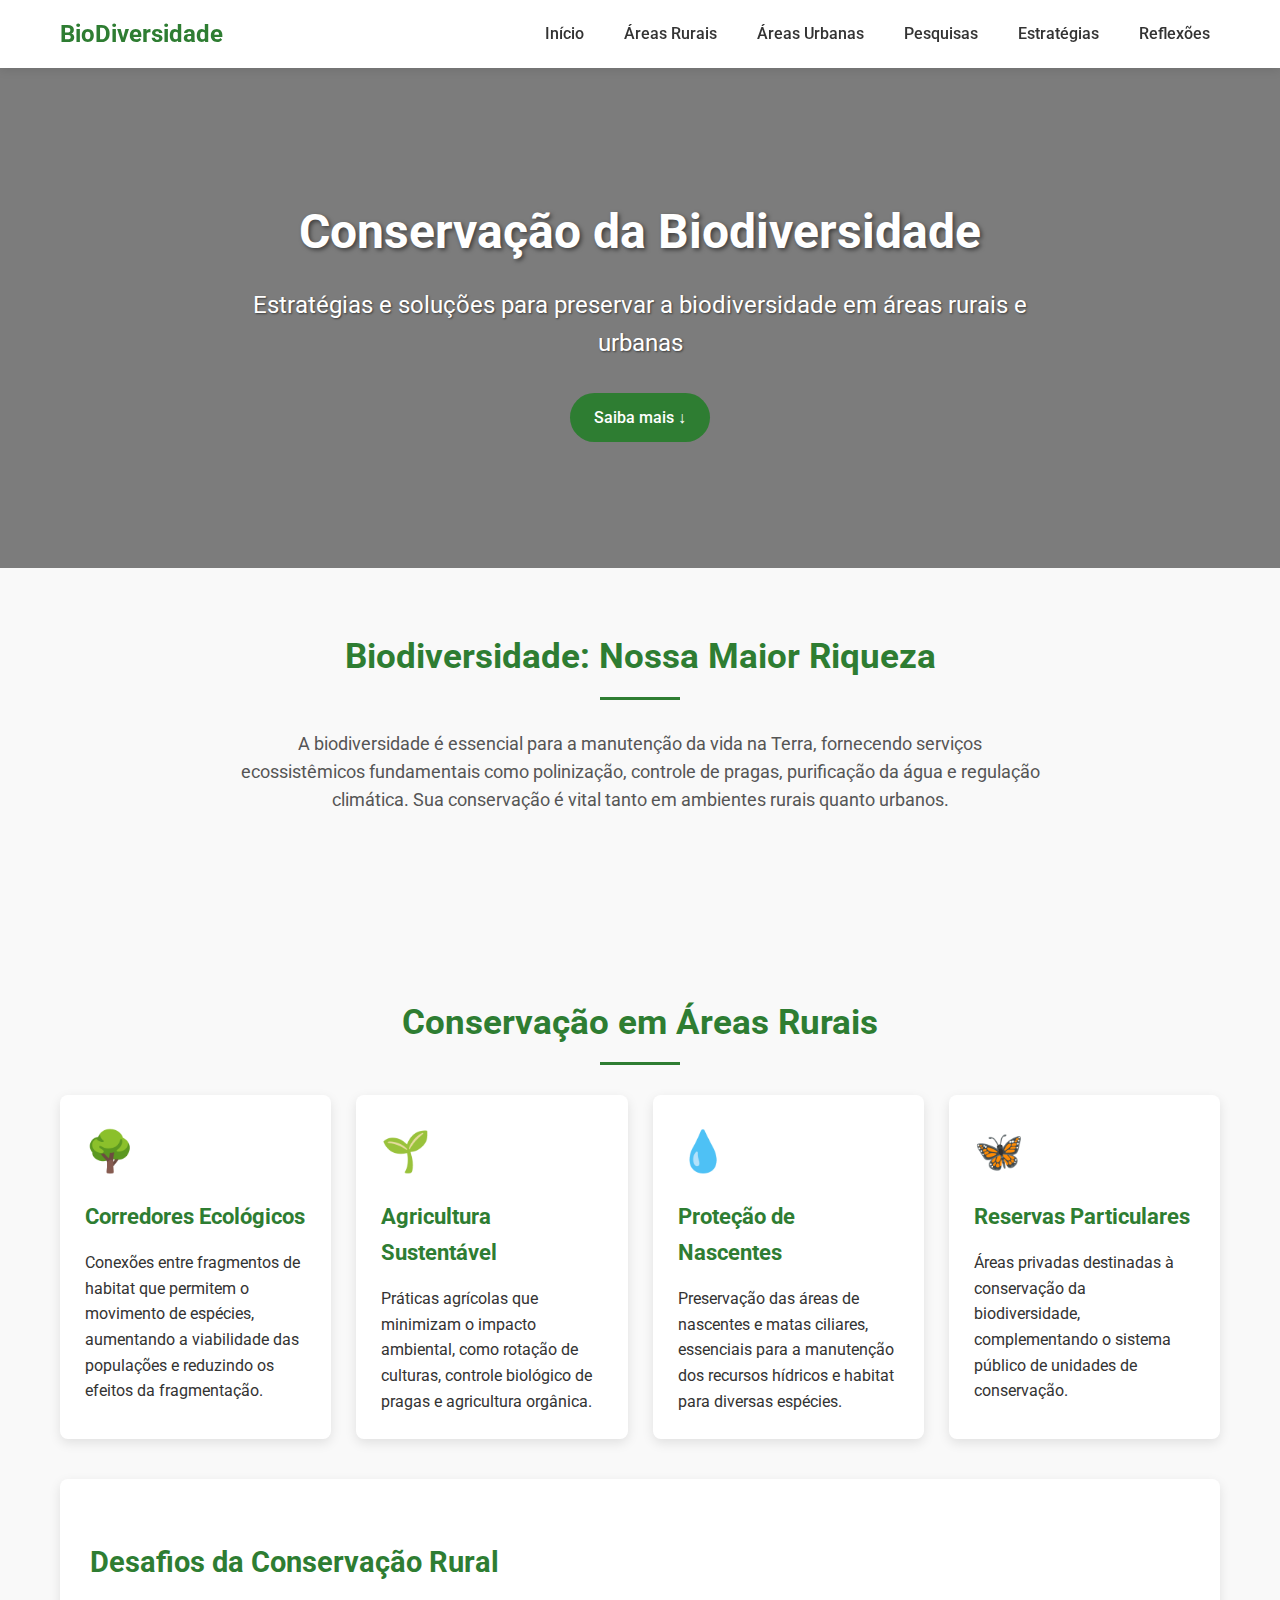
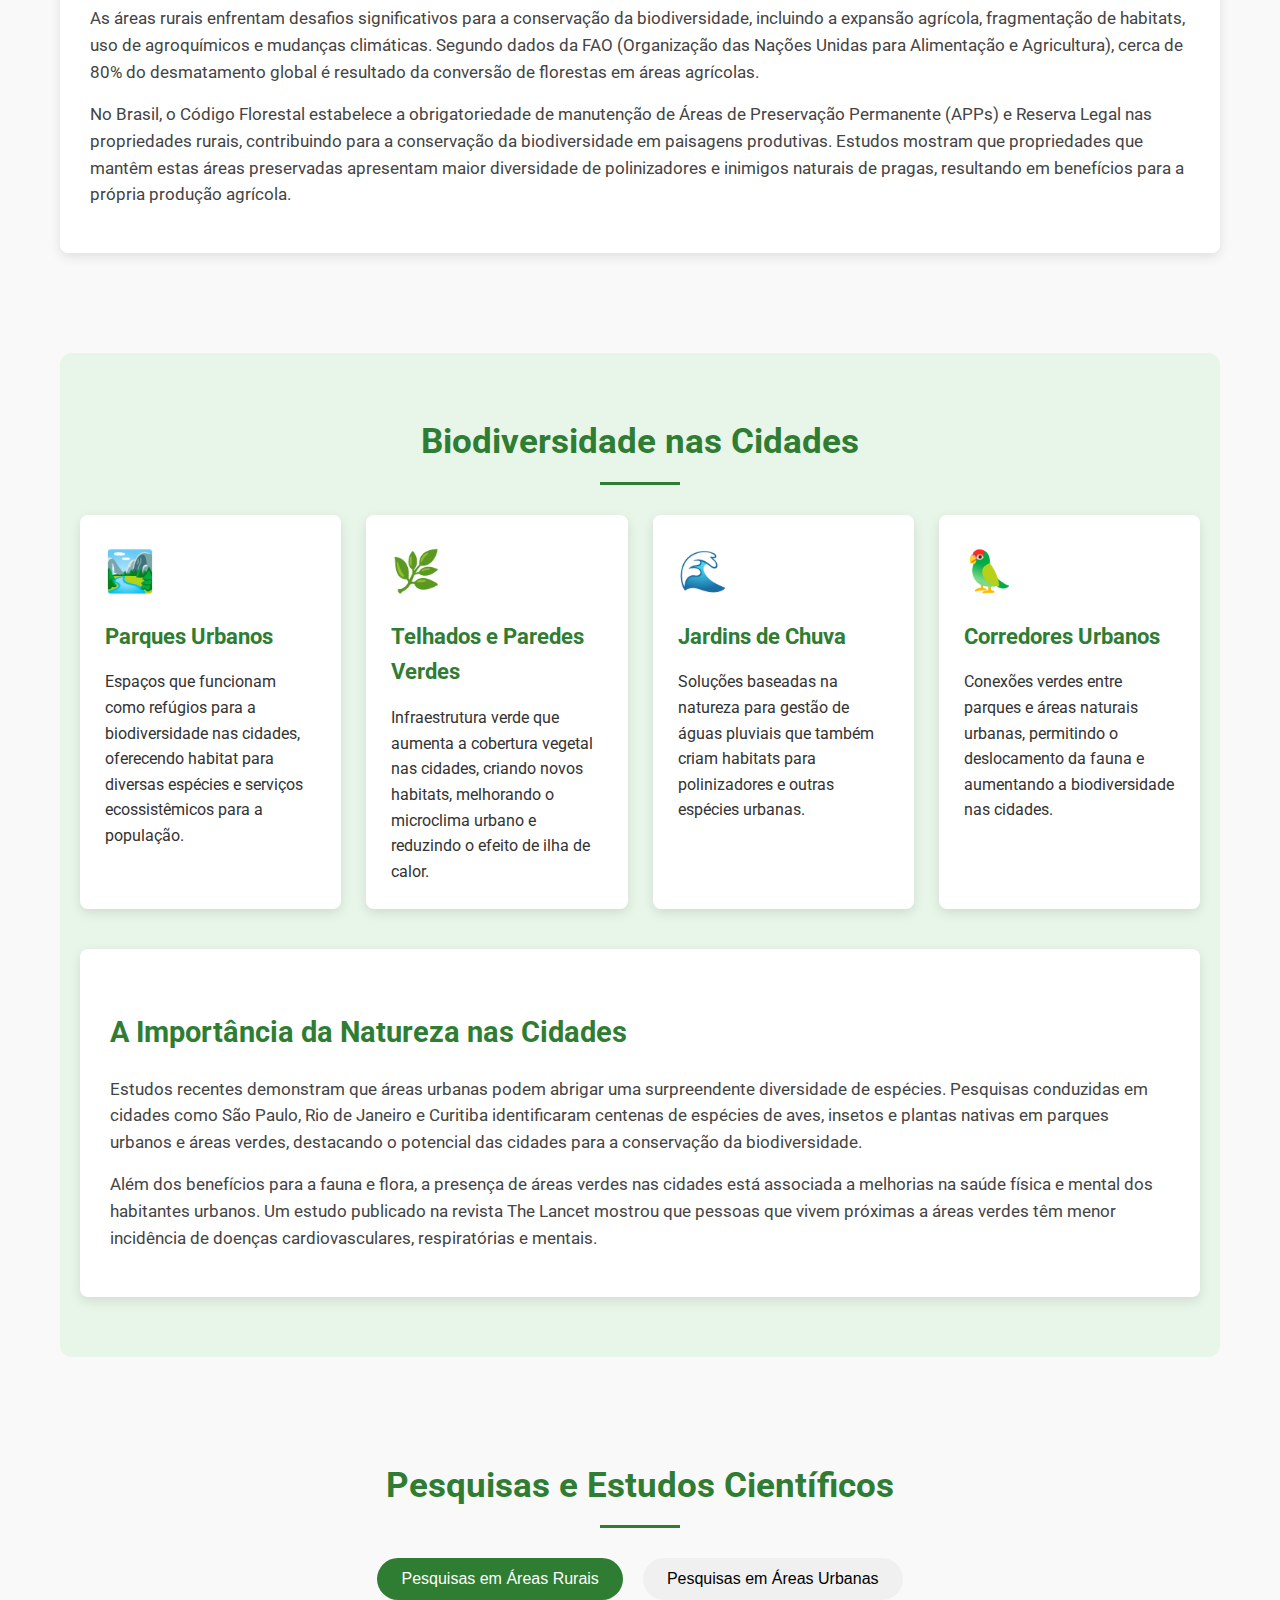
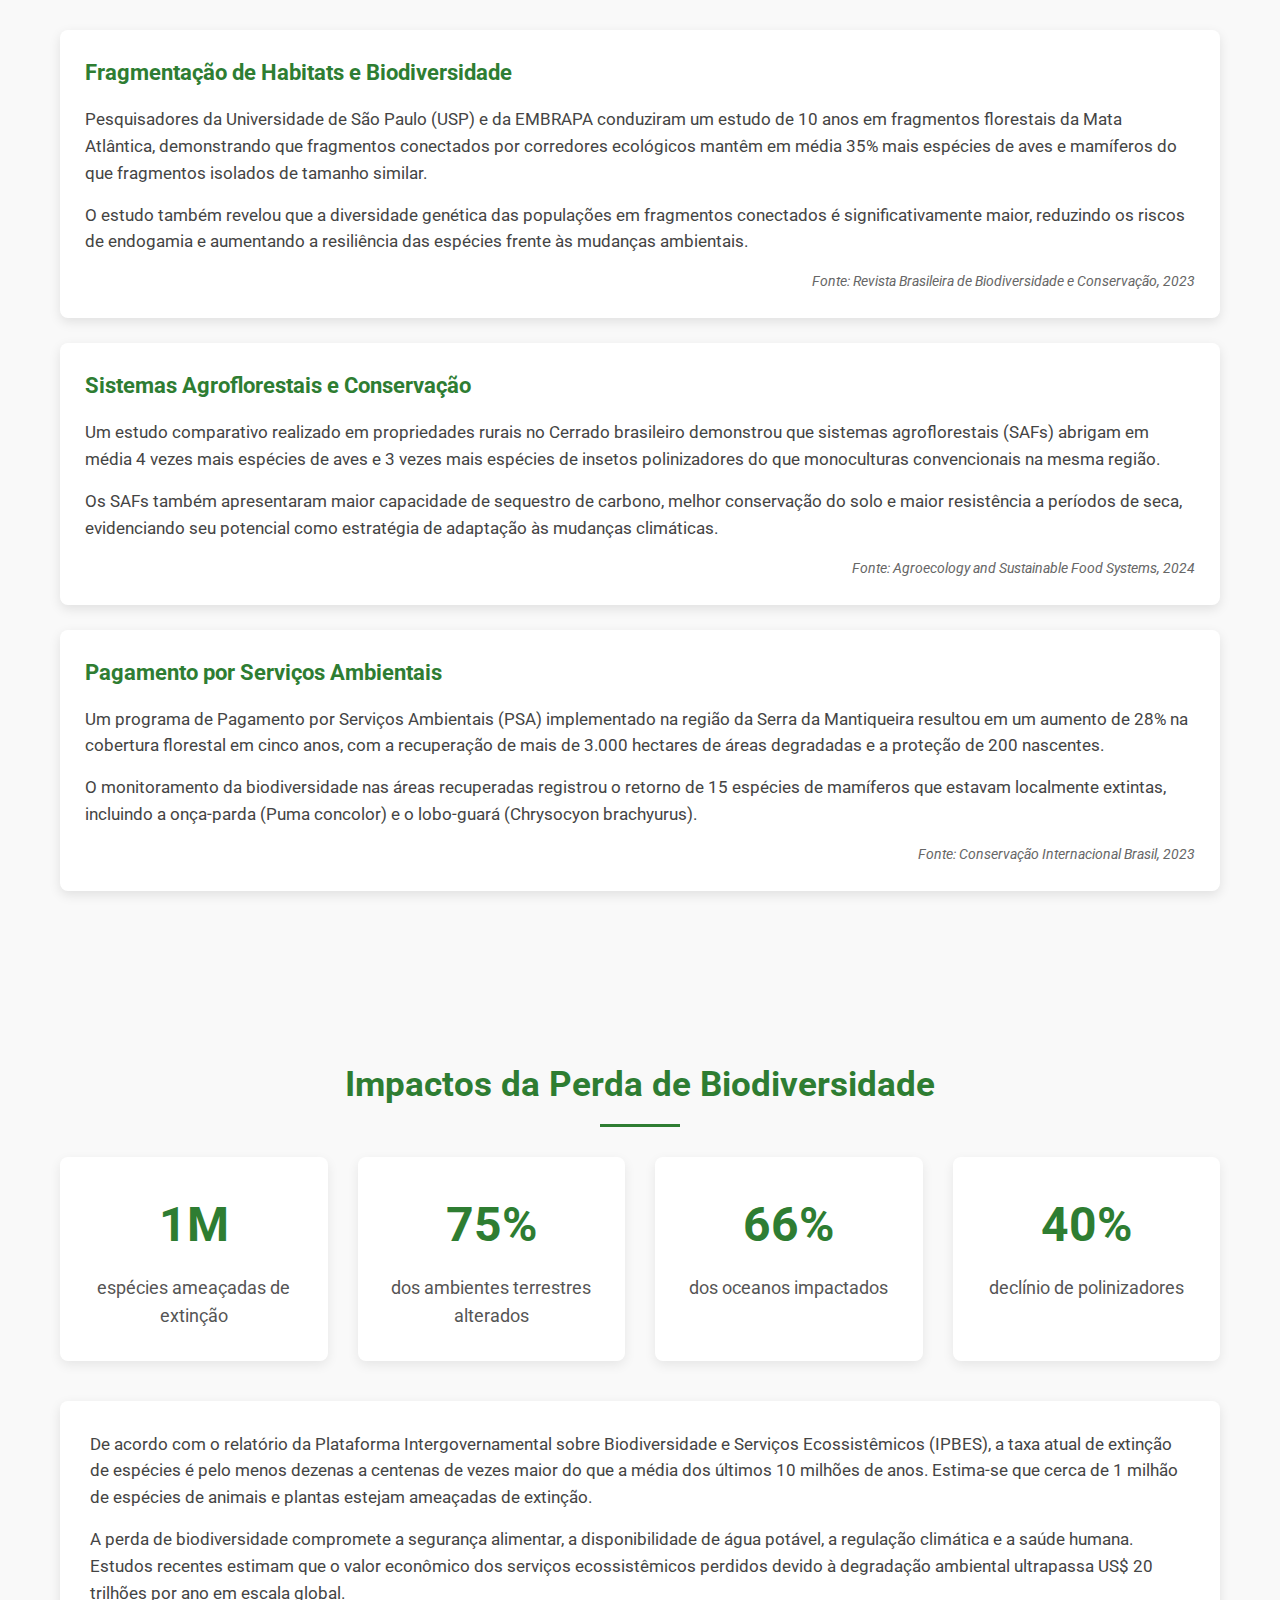
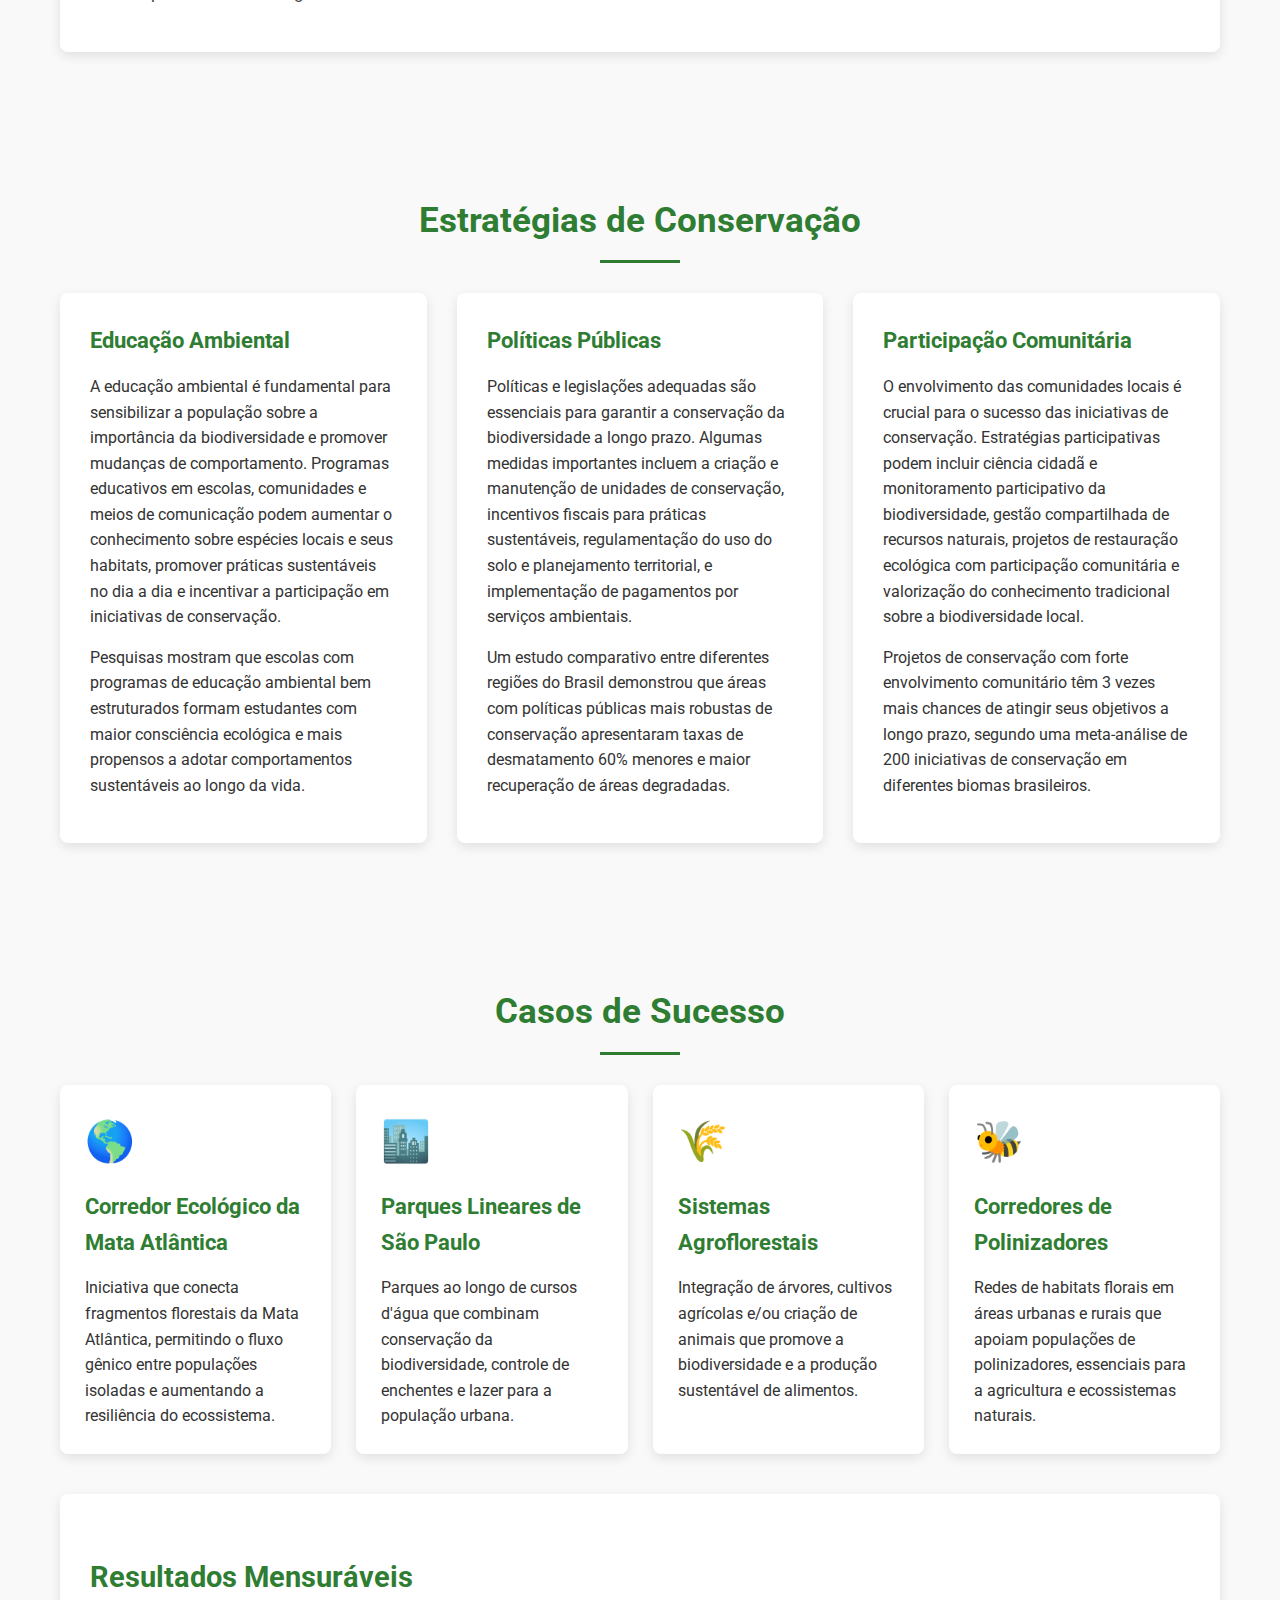
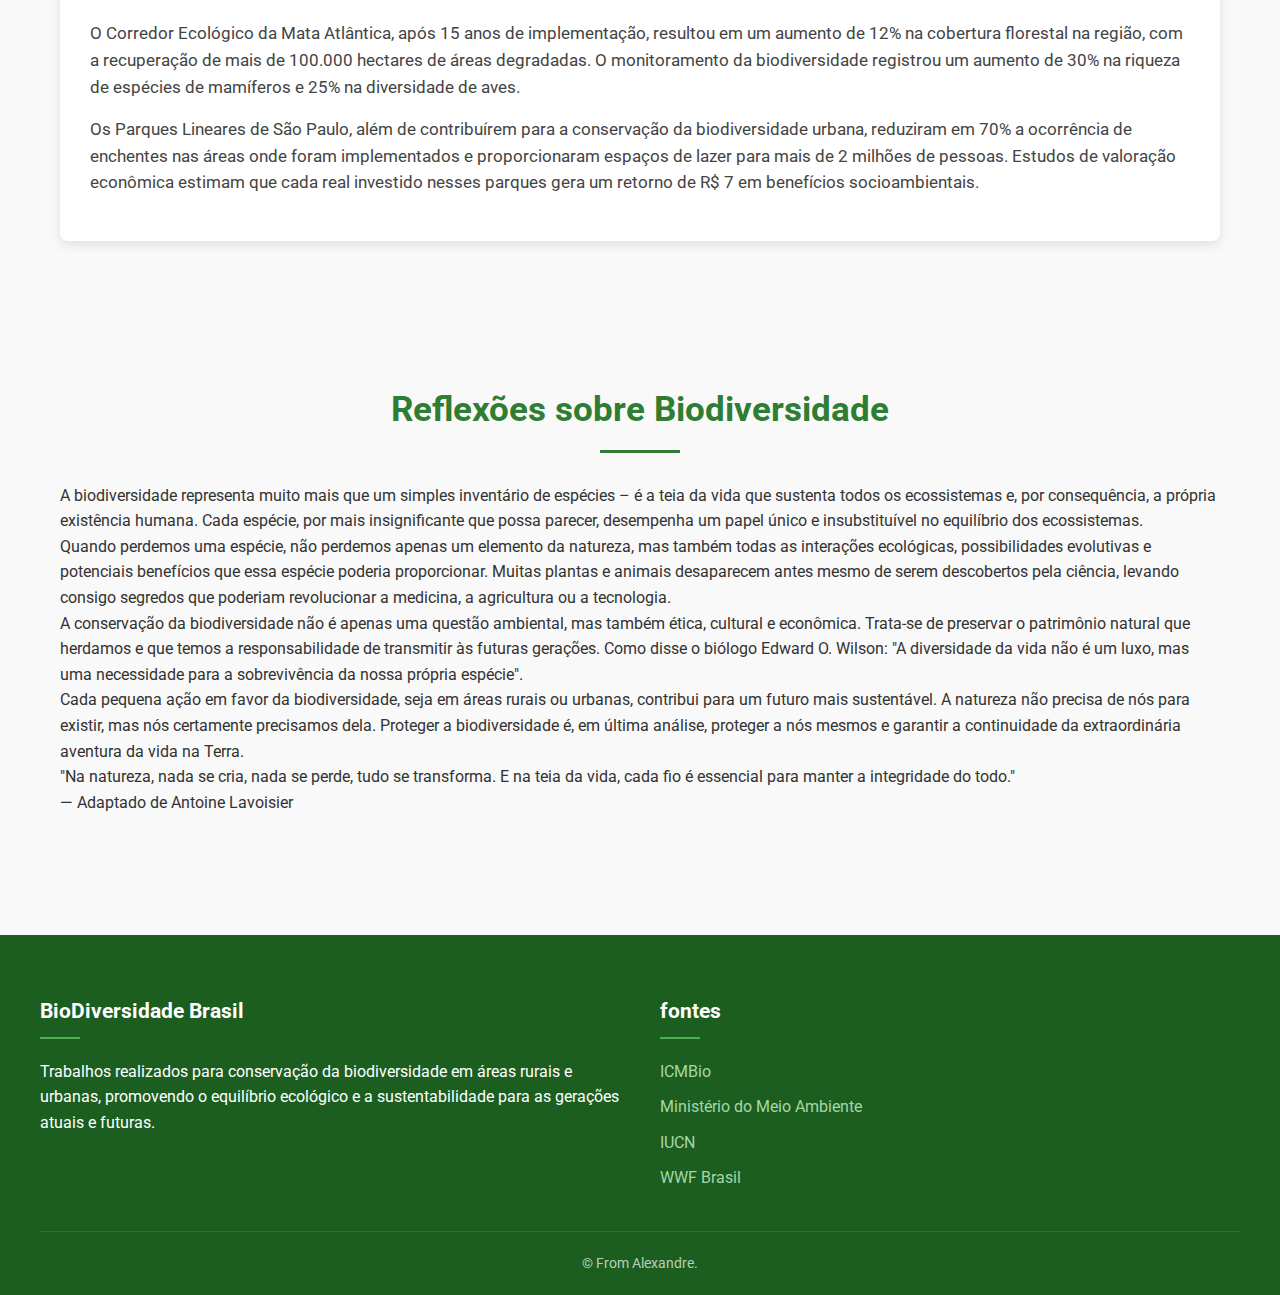
<file: index.html>
<!DOCTYPE html>
<html lang="pt-BR">
<head>
    <meta charset="UTF-8">
    <meta name="viewport" content="width=device-width, initial-scale=1.0">
    <title>Conservação da Biodiversidade</title>
    <link rel="stylesheet" href="styles.css">
    <link rel="stylesheet" href="https://fonts.googleapis.com/css2?family=Roboto:wght@300;400;500;700&display=swap">
</head>
<body>
    <header>
        <nav>
            <div class="logo">BioDiversidade</div>
            <ul class="menu">
                <li><a href="#inicio">Início</a></li>
                <li><a href="#rural">Áreas Rurais</a></li>
                <li><a href="#urbano">Áreas Urbanas</a></li>
                <li><a href="#pesquisas">Pesquisas</a></li>
                <li><a href="#estrategias">Estratégias</a></li>
                <li><a href="#reflexoes">Reflexões</a></li>
            </ul>
        </nav>
    </header>

    <section id="banner">
        <div class="banner-overlay">
            <h1>Conservação da Biodiversidade</h1>
            <p>Estratégias e soluções para preservar a biodiversidade em áreas rurais e urbanas</p>
            <a href="#inicio" class="btn-saiba-mais">Saiba mais ↓</a>
        </div>
    </section>

    <main>
        <section id="inicio" class="secao">
            <h2>Biodiversidade: Nossa Maior Riqueza</h2>
            <p class="descricao">
                A biodiversidade é essencial para a manutenção da vida na Terra, fornecendo serviços ecossistêmicos 
                fundamentais como polinização, controle de pragas, purificação da água e regulação climática. 
                Sua conservação é vital tanto em ambientes rurais quanto urbanos.
            </p>
        </section>

        <section id="rural" class="secao">
            <h2>Conservação em Áreas Rurais</h2>
            <div class="cards">
                <div class="card">
                    <div class="card-icon">🌳</div>
                    <h3>Corredores Ecológicos</h3>
                    <p>Conexões entre fragmentos de habitat que permitem o movimento de espécies, aumentando a viabilidade das populações e reduzindo os efeitos da fragmentação.</p>
                </div>
                <div class="card">
                    <div class="card-icon">🌱</div>
                    <h3>Agricultura Sustentável</h3>
                    <p>Práticas agrícolas que minimizam o impacto ambiental, como rotação de culturas, controle biológico de pragas e agricultura orgânica.</p>
                </div>
                <div class="card">
                    <div class="card-icon">💧</div>
                    <h3>Proteção de Nascentes</h3>
                    <p>Preservação das áreas de nascentes e matas ciliares, essenciais para a manutenção dos recursos hídricos e habitat para diversas espécies.</p>
                </div>
                <div class="card">
                    <div class="card-icon">🦋</div>
                    <h3>Reservas Particulares</h3>
                    <p>Áreas privadas destinadas à conservação da biodiversidade, complementando o sistema público de unidades de conservação.</p>
                </div>
            </div>
            
            <div class="rural-content">
                <h3 class="subtitulo">Desafios da Conservação Rural</h3>
                <p>
                    As áreas rurais enfrentam desafios significativos para a conservação da biodiversidade, incluindo a expansão 
                    agrícola, fragmentação de habitats, uso de agroquímicos e mudanças climáticas. Segundo dados da FAO (Organização 
                    das Nações Unidas para Alimentação e Agricultura), cerca de 80% do desmatamento global é resultado da conversão 
                    de florestas em áreas agrícolas.
                </p>
                <p>
                    No Brasil, o Código Florestal estabelece a obrigatoriedade de manutenção de Áreas de Preservação Permanente (APPs) 
                    e Reserva Legal nas propriedades rurais, contribuindo para a conservação da biodiversidade em paisagens produtivas. 
                    Estudos mostram que propriedades que mantêm estas áreas preservadas apresentam maior diversidade de polinizadores 
                    e inimigos naturais de pragas, resultando em benefícios para a própria produção agrícola.
                </p>
            </div>
        </section>

        <section id="urbano" class="secao estatisticas">
            <h2>Biodiversidade nas Cidades</h2>
            <div class="cards">
                <div class="card">
                    <div class="card-icon">🏞️</div>
                    <h3>Parques Urbanos</h3>
                    <p>Espaços que funcionam como refúgios para a biodiversidade nas cidades, oferecendo habitat para diversas espécies e serviços ecossistêmicos para a população.</p>
                </div>
                <div class="card">
                    <div class="card-icon">🌿</div>
                    <h3>Telhados e Paredes Verdes</h3>
                    <p>Infraestrutura verde que aumenta a cobertura vegetal nas cidades, criando novos habitats, melhorando o microclima urbano e reduzindo o efeito de ilha de calor.</p>
                </div>
                <div class="card">
                    <div class="card-icon">🌊</div>
                    <h3>Jardins de Chuva</h3>
                    <p>Soluções baseadas na natureza para gestão de águas pluviais que também criam habitats para polinizadores e outras espécies urbanas.</p>
                </div>
                <div class="card">
                    <div class="card-icon">🦜</div>
                    <h3>Corredores Urbanos</h3>
                    <p>Conexões verdes entre parques e áreas naturais urbanas, permitindo o deslocamento da fauna e aumentando a biodiversidade nas cidades.</p>
                </div>
            </div>
            
            <div class="urbano-content">
                <h3 class="subtitulo">A Importância da Natureza nas Cidades</h3>
                <p>
                    Estudos recentes demonstram que áreas urbanas podem abrigar uma surpreendente diversidade de espécies. 
                    Pesquisas conduzidas em cidades como São Paulo, Rio de Janeiro e Curitiba identificaram centenas de espécies 
                    de aves, insetos e plantas nativas em parques urbanos e áreas verdes, destacando o potencial das cidades 
                    para a conservação da biodiversidade.
                </p>
                <p>
                    Além dos benefícios para a fauna e flora, a presença de áreas verdes nas cidades está associada a melhorias 
                    na saúde física e mental dos habitantes urbanos. Um estudo publicado na revista The Lancet mostrou que pessoas 
                    que vivem próximas a áreas verdes têm menor incidência de doenças cardiovasculares, respiratórias e mentais.
                </p>
            </div>
        </section>

        <section id="pesquisas" class="secao">
            <h2>Pesquisas e Estudos Científicos</h2>
            
            <div class="pesquisas-tabs">
                <div class="tab-buttons">
                    <button class="tab-button active" data-tab="rural-tab">Pesquisas em Áreas Rurais</button>
                    <button class="tab-button" data-tab="urbano-tab">Pesquisas em Áreas Urbanas</button>
                </div>
                
                <div class="tab-content active" id="rural-tab">
                    <div class="pesquisa-item">
                        <h3>Fragmentação de Habitats e Biodiversidade</h3>
                        <p>
                            Pesquisadores da Universidade de São Paulo (USP) e da EMBRAPA conduziram um estudo de 10 anos em fragmentos 
                            florestais da Mata Atlântica, demonstrando que fragmentos conectados por corredores ecológicos mantêm em média 
                            35% mais espécies de aves e mamíferos do que fragmentos isolados de tamanho similar.
                        </p>
                        <p>
                            O estudo também revelou que a diversidade genética das populações em fragmentos conectados é significativamente 
                            maior, reduzindo os riscos de endogamia e aumentando a resiliência das espécies frente às mudanças ambientais.
                        </p>
                        <div class="pesquisa-fonte">Fonte: Revista Brasileira de Biodiversidade e Conservação, 2023</div>
                    </div>
                    
                    <div class="pesquisa-item">
                        <h3>Sistemas Agroflorestais e Conservação</h3>
                        <p>
                            Um estudo comparativo realizado em propriedades rurais no Cerrado brasileiro demonstrou que sistemas agroflorestais 
                            (SAFs) abrigam em média 4 vezes mais espécies de aves e 3 vezes mais espécies de insetos polinizadores do que 
                            monoculturas convencionais na mesma região.
                        </p>
                        <p>
                            Os SAFs também apresentaram maior capacidade de sequestro de carbono, melhor conservação do solo e maior 
                            resistência a períodos de seca, evidenciando seu potencial como estratégia de adaptação às mudanças climáticas.
                        </p>
                        <div class="pesquisa-fonte">Fonte: Agroecology and Sustainable Food Systems, 2024</div>
                    </div>
                    
                    <div class="pesquisa-item">
                        <h3>Pagamento por Serviços Ambientais</h3>
                        <p>
                            Um programa de Pagamento por Serviços Ambientais (PSA) implementado na região da Serra da Mantiqueira resultou 
                            em um aumento de 28% na cobertura florestal em cinco anos, com a recuperação de mais de 3.000 hectares de áreas 
                            degradadas e a proteção de 200 nascentes.
                        </p>
                        <p>
                            O monitoramento da biodiversidade nas áreas recuperadas registrou o retorno de 15 espécies de mamíferos que 
                            estavam localmente extintas, incluindo a onça-parda (Puma concolor) e o lobo-guará (Chrysocyon brachyurus).
                        </p>
                        <div class="pesquisa-fonte">Fonte: Conservação Internacional Brasil, 2023</div>
                    </div>
                </div>
                
                <div class="tab-content" id="urbano-tab">
                    <div class="pesquisa-item">
                        <h3>Biodiversidade em Parques Urbanos</h3>
                        <p>
                            Um levantamento realizado em 20 parques urbanos de diferentes tamanhos em São Paulo identificou mais de 
                            300 espécies de aves, 150 espécies de borboletas e 400 espécies de plantas nativas, demonstrando o 
                            potencial das áreas verdes urbanas para a conservação da biodiversidade.
                        </p>
                        <p>
                            O estudo revelou que parques com maior diversidade de ambientes (lagos, bosques, áreas abertas) e com 
                            vegetação nativa apresentam maior riqueza de espécies, destacando a importância do planejamento e manejo 
                            adequado desses espaços.
                        </p>
                        <div class="pesquisa-fonte">Fonte: Instituto de Biociências da USP, 2023</div>
                    </div>
                    
                    <div class="pesquisa-item">
                        <h3>Infraestrutura Verde e Serviços Ecossistêmicos</h3>
                        <p>
                            Pesquisadores da Universidade Federal do Rio de Janeiro (UFRJ) quantificaram os serviços ecossistêmicos 
                            fornecidos pela infraestrutura verde urbana, demonstrando que cada hectare de área verde bem manejada 
                            pode filtrar até 100 kg de poluentes atmosféricos por ano, reduzir a temperatura local em até 4°C e 
                            absorver até 300 mil litros de água pluvial.
                        </p>
                        <p>
                            O estudo também estimou o valor econômico desses serviços, concluindo que cada real investido em 
                            infraestrutura verde urbana gera uma economia de R$ 5 a R$ 10 em custos de saúde pública, gestão de 
                            enchentes e energia para climatização.
                        </p>
                        <div class="pesquisa-fonte">Fonte: Revista Brasileira de Gestão Urbana, 2024</div>
                    </div>
                    
                    <div class="pesquisa-item">
                        <h3>Jardins Comunitários e Engajamento Social</h3>
                        <p>
                            Um estudo de caso sobre jardins comunitários em Curitiba demonstrou que, além de aumentar a biodiversidade 
                            urbana, esses espaços promovem maior coesão social, educação ambiental e segurança alimentar. Os 15 jardins 
                            comunitários estudados abrigavam em média 70 espécies de plantas, incluindo muitas espécies nativas e 
                            variedades tradicionais de hortaliças.
                        </p>
                        <p>
                            O monitoramento participativo da biodiversidade nesses jardins registrou um aumento de 45% na abundância 
                            de polinizadores e 30% na diversidade de aves em comparação com áreas urbanas similares sem jardins.
                        </p>
                        <div class="pesquisa-fonte">Fonte: Urban Ecosystems, 2023</div>
                    </div>
                </div>
            </div>
        </section>

        <section id="impactos" class="secao">
            <h2>Impactos da Perda de Biodiversidade</h2>
            <div class="numeros">
                <div class="numero-item">
                    <div class="numero">1M</div>
                    <div class="numero-descricao">espécies ameaçadas de extinção</div>
                </div>
                <div class="numero-item">
                    <div class="numero">75%</div>
                    <div class="numero-descricao">dos ambientes terrestres alterados</div>
                </div>
                <div class="numero-item">
                    <div class="numero">66%</div>
                    <div class="numero-descricao">dos oceanos impactados</div>
                </div>
                <div class="numero-item">
                    <div class="numero">40%</div>
                    <div class="numero-descricao">declínio de polinizadores</div>
                </div>
            </div>
            
            <div class="impactos-content">
                <p>
                    De acordo com o relatório da Plataforma Intergovernamental sobre Biodiversidade e Serviços Ecossistêmicos (IPBES), 
                    a taxa atual de extinção de espécies é pelo menos dezenas a centenas de vezes maior do que a média dos últimos 
                    10 milhões de anos. Estima-se que cerca de 1 milhão de espécies de animais e plantas estejam ameaçadas de extinção.
                </p>
                <p>
                    A perda de biodiversidade compromete a segurança alimentar, a disponibilidade de água potável, a regulação climática 
                    e a saúde humana. Estudos recentes estimam que o valor econômico dos serviços ecossistêmicos perdidos devido à 
                    degradação ambiental ultrapassa US$ 20 trilhões por ano em escala global.
                </p>
            </div>
        </section>

        <section id="estrategias" class="secao">
            <h2>Estratégias de Conservação</h2>
            <div class="sustentabilidade-cards">
                <div class="sustentabilidade-card">
                    <h3>Educação Ambiental</h3>
                    <p>
                        A educação ambiental é fundamental para sensibilizar a população sobre a importância da biodiversidade 
                        e promover mudanças de comportamento. Programas educativos em escolas, comunidades e meios de comunicação 
                        podem aumentar o conhecimento sobre espécies locais e seus habitats, promover práticas sustentáveis no 
                        dia a dia e incentivar a participação em iniciativas de conservação.
                    </p>
                    <p>
                        Pesquisas mostram que escolas com programas de educação ambiental bem estruturados formam estudantes com 
                        maior consciência ecológica e mais propensos a adotar comportamentos sustentáveis ao longo da vida.
                    </p>
                </div>
                <div class="sustentabilidade-card">
                    <h3>Políticas Públicas</h3>
                    <p>
                        Políticas e legislações adequadas são essenciais para garantir a conservação da biodiversidade a longo prazo. 
                        Algumas medidas importantes incluem a criação e manutenção de unidades de conservação, incentivos fiscais para 
                        práticas sustentáveis, regulamentação do uso do solo e planejamento territorial, e implementação de pagamentos 
                        por serviços ambientais.
                    </p>
                    <p>
                        Um estudo comparativo entre diferentes regiões do Brasil demonstrou que áreas com políticas públicas mais 
                        robustas de conservação apresentaram taxas de desmatamento 60% menores e maior recuperação de áreas degradadas.
                    </p>
                </div>
                <div class="sustentabilidade-card">
                    <h3>Participação Comunitária</h3>
                    <p>
                        O envolvimento das comunidades locais é crucial para o sucesso das iniciativas de conservação. 
                        Estratégias participativas podem incluir ciência cidadã e monitoramento participativo da biodiversidade, 
                        gestão compartilhada de recursos naturais, projetos de restauração ecológica com participação comunitária 
                        e valorização do conhecimento tradicional sobre a biodiversidade local.
                    </p>
                    <p>
                        Projetos de conservação com forte envolvimento comunitário têm 3 vezes mais chances de atingir seus objetivos 
                        a longo prazo, segundo uma meta-análise de 200 iniciativas de conservação em diferentes biomas brasileiros.
                    </p>
                </div>
            </div>
        </section>

        <section id="casos" class="secao">
            <h2>Casos de Sucesso</h2>
            <div class="cards">
                <div class="card">
                    <div class="card-icon">🌎</div>
                    <h3>Corredor Ecológico da Mata Atlântica</h3>
                    <p>Iniciativa que conecta fragmentos florestais da Mata Atlântica, permitindo o fluxo gênico entre populações isoladas e aumentando a resiliência do ecossistema.</p>
                </div>
                <div class="card">
                    <div class="card-icon">🏙️</div>
                    <h3>Parques Lineares de São Paulo</h3>
                    <p>Parques ao longo de cursos d'água que combinam conservação da biodiversidade, controle de enchentes e lazer para a população urbana.</p>
                </div>
                <div class="card">
                    <div class="card-icon">🌾</div>
                    <h3>Sistemas Agroflorestais</h3>
                    <p>Integração de árvores, cultivos agrícolas e/ou criação de animais que promove a biodiversidade e a produção sustentável de alimentos.</p>
                </div>
                <div class="card">
                    <div class="card-icon">🐝</div>
                    <h3>Corredores de Polinizadores</h3>
                    <p>Redes de habitats florais em áreas urbanas e rurais que apoiam populações de polinizadores, essenciais para a agricultura e ecossistemas naturais.</p>
                </div>
            </div>
            
            <div class="casos-detalhes">
                <h3 class="subtitulo">Resultados Mensuráveis</h3>
                <p>
                    O Corredor Ecológico da Mata Atlântica, após 15 anos de implementação, resultou em um aumento de 12% na cobertura 
                    florestal na região, com a recuperação de mais de 100.000 hectares de áreas degradadas. O monitoramento da 
                    biodiversidade registrou um aumento de 30% na riqueza de espécies de mamíferos e 25% na diversidade de aves.
                </p>
                <p>
                    Os Parques Lineares de São Paulo, além de contribuírem para a conservação da biodiversidade urbana, reduziram 
                    em 70% a ocorrência de enchentes nas áreas onde foram implementados e proporcionaram espaços de lazer para mais 
                    de 2 milhões de pessoas. Estudos de valoração econômica estimam que cada real investido nesses parques gera um 
                    retorno de R$ 7 em benefícios socioambientais.
                </p>
            </div>
        </section>

        <section id="reflexoes" class="secao">
            <h2>Reflexões sobre Biodiversidade</h2>
            <div class="reflexoes-container">
                <div class="reflexao-texto">
                    <p>
                        A biodiversidade representa muito mais que um simples inventário de espécies – é a teia da vida que sustenta 
                        todos os ecossistemas e, por consequência, a própria existência humana. Cada espécie, por mais insignificante 
                        que possa parecer, desempenha um papel único e insubstituível no equilíbrio dos ecossistemas.
                    </p>
                    <p>
                        Quando perdemos uma espécie, não perdemos apenas um elemento da natureza, mas também todas as interações 
                        ecológicas, possibilidades evolutivas e potenciais benefícios que essa espécie poderia proporcionar. 
                        Muitas plantas e animais desaparecem antes mesmo de serem descobertos pela ciência, levando consigo 
                        segredos que poderiam revolucionar a medicina, a agricultura ou a tecnologia.
                    </p>
                    <p>
                        A conservação da biodiversidade não é apenas uma questão ambiental, mas também ética, cultural e econômica. 
                        Trata-se de preservar o patrimônio natural que herdamos e que temos a responsabilidade de transmitir às 
                        futuras gerações. Como disse o biólogo Edward O. Wilson: "A diversidade da vida não é um luxo, mas uma 
                        necessidade para a sobrevivência da nossa própria espécie".
                    </p>
                    <p>
                        Cada pequena ação em favor da biodiversidade, seja em áreas rurais ou urbanas, contribui para um futuro 
                        mais sustentável. A natureza não precisa de nós para existir, mas nós certamente precisamos dela. 
                        Proteger a biodiversidade é, em última análise, proteger a nós mesmos e garantir a continuidade da 
                        extraordinária aventura da vida na Terra.
                    </p>
                </div>
                <div class="reflexao-citacao">
                    <blockquote>
                        "Na natureza, nada se cria, nada se perde, tudo se transforma. E na teia da vida, cada fio é essencial 
                        para manter a integridade do todo."
                    </blockquote>
                    <div class="citacao-autor">— Adaptado de Antoine Lavoisier</div>
                </div>
            </div>
        </section>
    </main>

    <footer>
        <div class="footer-container">
            <div class="footer-col">
                <h3>BioDiversidade Brasil</h3>
                <p>
                    Trabalhos realizados  para conservação da biodiversidade em áreas rurais e urbanas, promovendo o equilíbrio 
                    ecológico e a sustentabilidade para as gerações atuais e futuras.
                </p>
            </div>
            <div class="footer-col">
                <h3>fontes</h3>
                <ul>
                    <li><a href="https://www.gov.br/icmbio/pt-br" target="_blank">ICMBio</a></li>
                    <li><a href="https://www.gov.br/mma/pt-br" target="_blank">Ministério do Meio Ambiente</a></li>
                    <li><a href="https://www.iucn.org/" target="_blank">IUCN</a></li>
                    <li><a href="https://www.wwf.org.br/" target="_blank">WWF Brasil</a></li>
                </ul>
            </div>
            
        </div>
        <div class="copyright">
            <p>&copy; From Alexandre.</p>
        </div>
    </footer>

    
</body>
</html>
</file>
<file: styles.css>
* {
    margin: 0;
    padding: 0;
    box-sizing: border-box;
}

body {
    font-family: 'Roboto', sans-serif;
    line-height: 1.6;
    color: #333;
    background-color: #f9f9f9;
}

a {
    text-decoration: none;
    color: inherit;
}

ul {
    list-style: none;
}

header {
    background-color: #fff;
    box-shadow: 0 2px 10px rgba(0, 0, 0, 0.1);
    position: sticky;
    top: 0;
    z-index: 100;
}

nav {
    display: flex;
    justify-content: space-between;
    align-items: center;
    max-width: 1200px;
    margin: 0 auto;
    padding: 15px 20px;
}

.logo {
    font-size: 1.5rem;
    font-weight: 700;
    color: #2e7d32;
}

.menu {
    display: flex;
    gap: 20px;
}

.menu a {
    font-weight: 500;
    padding: 5px 10px;
    border-radius: 4px;
    transition: background-color 0.3s;
}

.menu a:hover {
    background-color: #e8f5e9;
    color: #2e7d32;
}

#banner {
    height: 500px;
    background-image: url('https://images.unsplash.com/photo-1625246333195-78d9c38ad449?ixlib=rb-4.0.3&ixid=M3wxMjA3fDB8MHxwaG90by1wYWdlfHx8fGVufDB8fHx8fA%3D%3D&auto=format&fit=crop&w=1470&q=80');
    background-size: cover;
    background-position: center;
    position: relative;
}

.banner-overlay {
    position: absolute;
    top: 0;
    left: 0;
    width: 100%;
    height: 100%;
    background-color: rgba(0, 0, 0, 0.5);
    display: flex;
    flex-direction: column;
    justify-content: center;
    align-items: center;
    text-align: center;
    color: white;
    padding: 20px;
}

.banner-overlay h1 {
    font-size: 3rem;
    margin-bottom: 15px;
    text-shadow: 2px 2px 4px rgba(0, 0, 0, 0.5);
}

.banner-overlay p {
    font-size: 1.5rem;
    max-width: 800px;
    margin-bottom: 30px;
    text-shadow: 1px 1px 2px rgba(0, 0, 0, 0.5);
}

.btn-saiba-mais {
    background-color: #2e7d32;
    color: white;
    padding: 12px 24px;
    border-radius: 30px;
    font-weight: 500;
    transition: background-color 0.3s, transform 0.3s;
    display: inline-block;
}

.btn-saiba-mais:hover {
    background-color: #1b5e20;
    transform: translateY(-3px);
}

main {
    max-width: 1200px;
    margin: 0 auto;
    padding: 20px;
}

.secao {
    margin-bottom: 60px;
    padding: 40px 0;
}

.secao h2 {
    text-align: center;
    font-size: 2.2rem;
    margin-bottom: 30px;
    color: #2e7d32;
    position: relative;
    padding-bottom: 15px;
}

.secao h2::after {
    content: '';
    position: absolute;
    bottom: 0;
    left: 50%;
    transform: translateX(-50%);
    width: 80px;
    height: 3px;
    background-color: #2e7d32;
}

.subtitulo {
    font-size: 1.8rem;
    color: #2e7d32;
    margin: 30px 0 20px;
}

.descricao {
    text-align: center;
    max-width: 800px;
    margin: 0 auto 40px;
    font-size: 1.1rem;
    color: #555;
}

.cards {
    display: grid;
    grid-template-columns: repeat(auto-fit, minmax(250px, 1fr));
    gap: 25px;
}

.card {
    background-color: white;
    border-radius: 8px;
    box-shadow: 0 4px 12px rgba(0, 0, 0, 0.1);
    padding: 25px;
    transition: transform 0.3s, box-shadow 0.3s;
}

.card:hover {
    transform: translateY(-10px);
    box-shadow: 0 8px 20px rgba(0, 0, 0, 0.15);
}

.card-icon {
    font-size: 2.5rem;
    margin-bottom: 15px;
}

.card h3 {
    font-size: 1.4rem;
    margin-bottom: 15px;
    color: #2e7d32;
}


.rural-content, .urbano-content, .impactos-content, .casos-detalhes {
    margin-top: 40px;
    background-color: white;
    padding: 30px;
    border-radius: 8px;
    box-shadow: 0 4px 12px rgba(0, 0, 0, 0.1);
}

.rural-content p, .urbano-content p, .impactos-content p, .casos-detalhes p {
    margin-bottom: 15px;
    font-size: 1.05rem;
    color: #444;
}


.estatisticas {
    background-color: #e8f5e9;
    padding: 60px 20px;
    border-radius: 12px;
}

.numeros {
    display: grid;
    grid-template-columns: repeat(auto-fit, minmax(200px, 1fr));
    gap: 30px;
    text-align: center;
}

.numero-item {
    background-color: white;
    padding: 30px 20px;
    border-radius: 8px;
    box-shadow: 0 4px 12px rgba(0, 0, 0, 0.08);
}

.numero {
    font-size: 3rem;
    font-weight: 700;
    color: #2e7d32;
    margin-bottom: 10px;
}

.numero-descricao {
    color: #555;
    font-size: 1.1rem;
}


.pesquisas-tabs {
    margin-top: 30px;
}

.tab-buttons {
    display: flex;
    justify-content: center;
    margin-bottom: 30px;
}

.tab-button {
    background-color: #f0f0f0;
    border: none;
    padding: 12px 24px;
    margin: 0 10px;
    border-radius: 30px;
    font-size: 1rem;
    font-weight: 500;
    cursor: pointer;
    transition: all 0.3s;
}

.tab-button.active {
    background-color: #2e7d32;
    color: white;
}

.tab-content {
    display: none;
}

.tab-content.active {
    display: block;
}

.pesquisa-item {
    background-color: white;
    padding: 25px;
    border-radius: 8px;
    box-shadow: 0 4px 12px rgba(0, 0, 0, 0.1);
    margin-bottom: 25px;
}

.pesquisa-item h3 {
    font-size: 1.4rem;
    margin-bottom: 15px;
    color: #2e7d32;
}

.pesquisa-item p {
    margin-bottom: 15px;
    font-size: 1.05rem;
    color: #444;
}

.pesquisa-fonte {
    font-style: italic;
    color: #666;
    font-size: 0.9rem;
    text-align: right;
    margin-top: 15px;
}

.sustentabilidade-cards {
    display: grid;
    grid-template-columns: repeat(auto-fit, minmax(300px, 1fr));
    gap: 30px;
}

.sustentabilidade-card {
    background-color: white;
    padding: 30px;
    border-radius: 8px;
    box-shadow: 0 4px 12px rgba(0, 0, 0, 0.1);
}

.sustentabilidade-card h3 {
    font-size: 1.4rem;
    margin-bottom: 15px;
    color: #2e7d32;
}

.sustentabilidade-card p {
    margin-bottom: 15px;
}

.contato-container {
    display: grid;
    grid-template-columns: repeat(auto-fit, minmax(300px, 1fr));
    gap: 40px;
}

.contato-info h3 {
    font-size: 1.4rem;
    margin-bottom: 20px;
    color: #2e7d32;
}

.contato-info p {
    margin-bottom: 10px;
}

.contato-form {
    background-color: white;
    padding: 30px;
    border-radius: 8px;
    box-shadow: 0 4px 12px rgba(0, 0, 0, 0.1);
}

.form-group {
    margin-bottom: 20px;
}

.form-group label {
    display: block;
    margin-bottom: 8px;
    font-weight: 500;
}

.form-group input,
.form-group textarea {
    width: 100%;
    padding: 12px;
    border: 1px solid #ddd;
    border-radius: 4px;
    font-family: inherit;
    font-size: 1rem;
}

.form-group input:focus,
.form-group textarea:focus {
    outline: none;
    border-color: #2e7d32;
    box-shadow: 0 0 0 2px rgba(46, 125, 50, 0.2);
}

.btn-enviar {
    background-color: #2e7d32;
    color: white;
    border: none;
    padding: 12px 24px;
    border-radius: 4px;
    font-weight: 500;
    cursor: pointer;
    transition: background-color 0.3s;
}

.btn-enviar:hover {
    background-color: #1b5e20;
}

footer {
    background-color: #1b5e20;
    color: white;
    padding: 60px 20px 20px;
}

.footer-container {
    max-width: 1200px;
    margin: 0 auto;
    display: grid;
    grid-template-columns: repeat(auto-fit, minmax(250px, 1fr));
    gap: 40px;
    margin-bottom: 40px;
}

.footer-col h3 {
    font-size: 1.3rem;
    margin-bottom: 20px;
    position: relative;
    padding-bottom: 10px;
}

.footer-col h3::after {
    content: '';
    position: absolute;
    bottom: 0;
    left: 0;
    width: 40px;
    height: 2px;
    background-color: #4caf50;
}

.footer-col ul {
    display: flex;
    flex-direction: column;
    gap: 10px;
}

.footer-col a {
    color: #a5d6a7;
    transition: color 0.3s;
}

.footer-col a:hover {
    color: white;
}

.social-links {
    display: flex;
    flex-wrap: wrap;
    gap: 10px;
}

.social-link {
    background-color: rgba(255, 255, 255, 0.1);
    padding: 8px 15px;
    border-radius: 4px;
    transition: background-color 0.3s;
}

.social-link:hover {
    background-color: rgba(255, 255, 255, 0.2);
}

.copyright {
    max-width: 1200px;
    margin: 0 auto;
    text-align: center;
    padding-top: 20px;
    border-top: 1px solid rgba(255, 255, 255, 0.1);
    font-size: 0.9rem;
    color: rgba(255, 255, 255, 0.7);
}

@media (max-width: 768px) {
    .menu {
        display: none;
    }
    
    .banner-overlay h1 {
        font-size: 2.2rem;
    }
    
    .banner-overlay p {
        font-size: 1.1rem;
    }
    
    .secao h2 {
        font-size: 1.8rem;
    }
    
    .numero {
        font-size: 2.5rem;
    }
    
    .tab-buttons {
        flex-direction: column;
        align-items: center;
    }
    
    .tab-button {
        margin: 5px 0;
        width: 100%;
        max-width: 300px;
    }
}

@media (max-width: 480px) {
    .banner-overlay h1 {
        font-size: 1.8rem;
    }
    
    .banner-overlay p {
        font-size: 1rem;
    }
    
    .btn-saiba-mais {
        padding: 10px 20px;
    }
    
    .secao {
        padding: 30px 0;
    }
    
    .card, .sustentabilidade-card, .contato-form, .pesquisa-item {
        padding: 20px;
    }
    
    .subtitulo {
        font-size: 1.5rem;
    }
}
</file>
